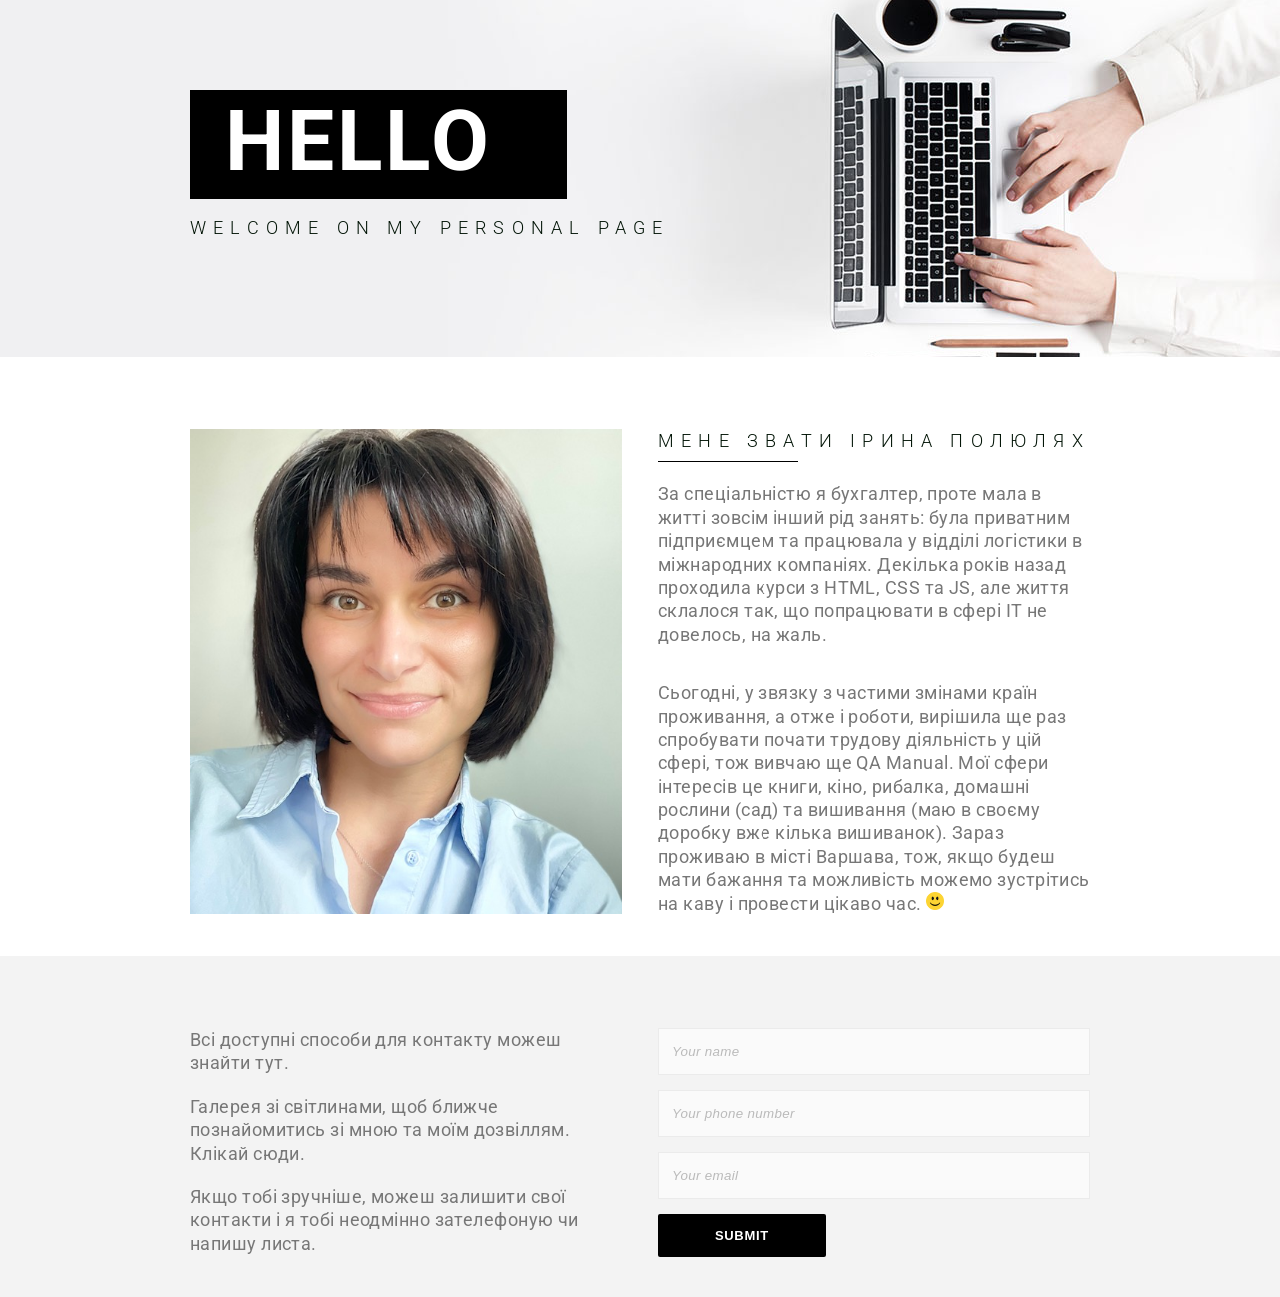
<file: index.html>
<!DOCTYPE html>
<html lang="en">
<head>
	<meta charset="UTF-8">
	<title>About me</title>
	<link rel="preconnect" href="https://fonts.googleapis.com">
	<link rel="preconnect" href="https://fonts.gstatic.com" crossorigin>
	<link href="https://fonts.googleapis.com/css2?family=Roboto:ital,wght@0,100..900;1,100..900&display=swap" rel="stylesheet">
	<link rel="stylesheet" href="style.css">
</head>
<body>
	<div class="header">
		<div class="container">
			<div class="title-wrap">
				<h1 class="main-title">Hello</h1>
			</div>
			<h2 class="subtitle">Welcome on my personal page</h2>
		</div>
	</div>
	<div class="main">
		<div class="container">
			<div class="wrapper default-section">
				<div class="about-me-photo  section-column">
					<img src="images/IMG_1747.jpg" alt="my photo">
				</div>
				<div class="default-text section-column">
					<p class="subtitle subtitle-underline">Мене звати Ірина Полюлях</p>
					<p class="about-me-description">За спеціальністю я бухгалтер, проте мала в житті зовсім інший рід занять: була приватним підприємцем 
						та працювала у відділі логістики в міжнародних компаніях. Декілька років назад проходила курси з HTML, CSS та JS, але життя склалося так, 
						що попрацювати в сфері IT не довелось, на жаль.
					</p>
					<p class= "about-me-description">Сьогодні, у звязку з частими змінами країн проживання, а отже і роботи, вирішила
						ще раз спробувати почати трудову діяльність у цій сфері, тож вивчаю ще QA Manual.  Мої сфери інтересів це книги, кіно, рибалка,
						домашні рослини (сад) та вишивання (маю в своєму доробку вже кілька вишиванок). Зараз проживаю в місті Варшава, тож, 
						якщо будеш мати бажання та можливість можемо зустрітись на каву і провести цікаво час.
						<img src="images/smiley-icon.png" alt="smile" height="18px">
					</p>	
				</div>
			</div>
		</div>
		<div class="greyBG-section default-section">
			<div class="container">
				<div class="wrapper">
					<div class="section-column default-text">
						<p class="default-paragraph">Всі доступні способи для контакту можеш знайти 
							<a href="pages/contacts.html">тут</a>.
						</p>
						<p class="default-paragraph">
							Галерея зі світлинами, щоб ближче познайомитись зі мною та моїм дозвіллям.
							<a href="pages/gallery.html">Клікай сюди</a>.
						</p>
						<p class="default-paragraph">Якщо тобі зручніше, можеш залишити свої контакти 
							і я тобі неодмінно зателефоную чи напишу листа.
						</p>
					</div>
					<div class="section-column">
						<form action="" class="about-me-form">
							<input type="text" id="name" name="name" placeholder="Your name" class="input-field">
							<input type="tel" id="tel" name="tel" placeholder="Your phone number" class="input-field">
							<input type="email" id="email" name="email" placeholder="Your email" class="input-field">
							<input type="submit" value="Submit" class="submit-btn">
						</form> 
					</div>
				</div>	
			</div>
		</div>
	</div>	
</body>
</html>
</file>
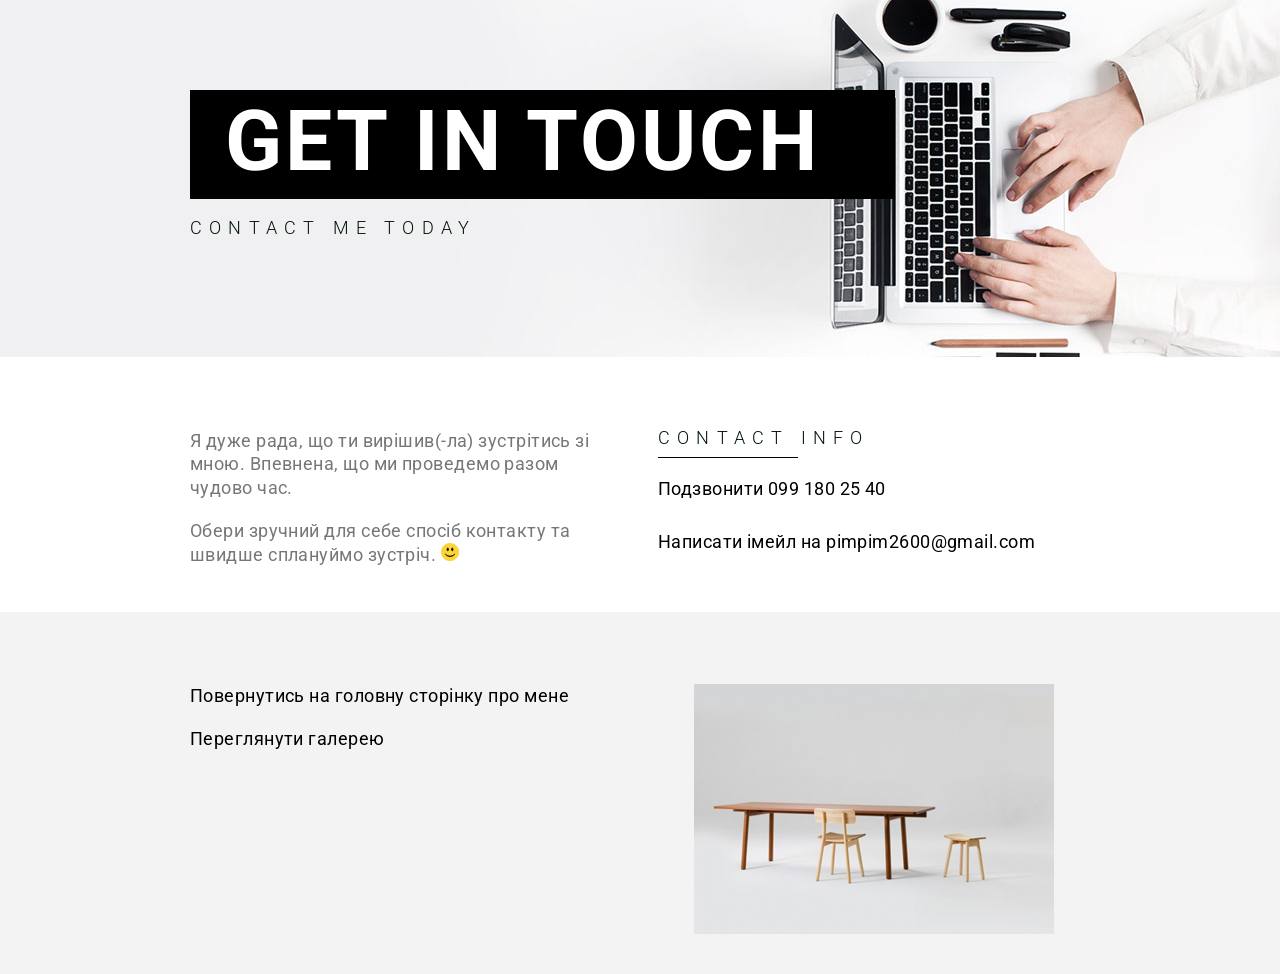
<file: pages/contacts.html>
<!DOCTYPE html>
<html lang="en">
<head>
  <meta charset="UTF-8">
  <meta name="viewport" content="width=device-width, initial-scale=1.0">
  <meta http-equiv="X-UA-Compatible" content="ie=edge">
  <title>Contacts</title>
  <link rel="preconnect" href="https://fonts.googleapis.com">
	<link rel="preconnect" href="https://fonts.gstatic.com" crossorigin>
	<link href="https://fonts.googleapis.com/css2?family=Roboto:ital,wght@0,100..900;1,100..900&display=swap" rel="stylesheet">
	<link rel="stylesheet" href="../style.css">
</head>
<body>
  <div class="header">
    <div class="container">
      <div class="title-wrap">
        <h1 class="main-title">get in touch</h1>
      </div>
      <h2 class="subtitle">contact me today</h2>
    </div>
  </div>
  <div class="main">
    <div class="container">
      <div class="wrapper default-section">
        <div class="section-column">
          <p class="default-paragraph default-text">
            Я дуже рада, що ти вирішив(-ла) зустрітись зі мною. Впевнена, що ми проведемо разом чудово час.
          </p>
          <p class="default-paragraph default-text">
            Обери зручний для себе спосіб контакту та швидше сплануймо зустріч.
            <img src="../images/smiley-icon.png" alt="smile" height="18px">
          </p>
        </div>
        <div class="section-column">
          <span class="subtitle subtitle-underline">contact info</span>
          <ul class="contact-list default-text black-text">
            <li class="contact-item"><a href="tel:0991802540">Подзвонити 099 180 25 40</a></li>
            <li class="contact-item"><a href="mailto:pimpim2600@gmail.com">Написати імейл на pimpim2600@gmail.com</a></li>
          </ul>
        </div>
      </div>
    </div>
    <div class="greyBG-section default-section">
      <div class="container">
        <div class="wrapper">
          <div class="section-column">
            <p class="default-text black-text default-paragraph">
              <a href="../index.html">Повернутись на головну сторінку про мене</a>
            </p>
            <p class="default-text black-text default-paragraph">
              <a href="gallery.html">Переглянути галерею</a>
            </p>
          </div>
          <div class="section-column">
            <img class="align-center" src="../images/portfolio-4.png" alt="photo">
          </div>
        </div>
      </div>
    </div>
  </div>
</body>
</html>
</file>
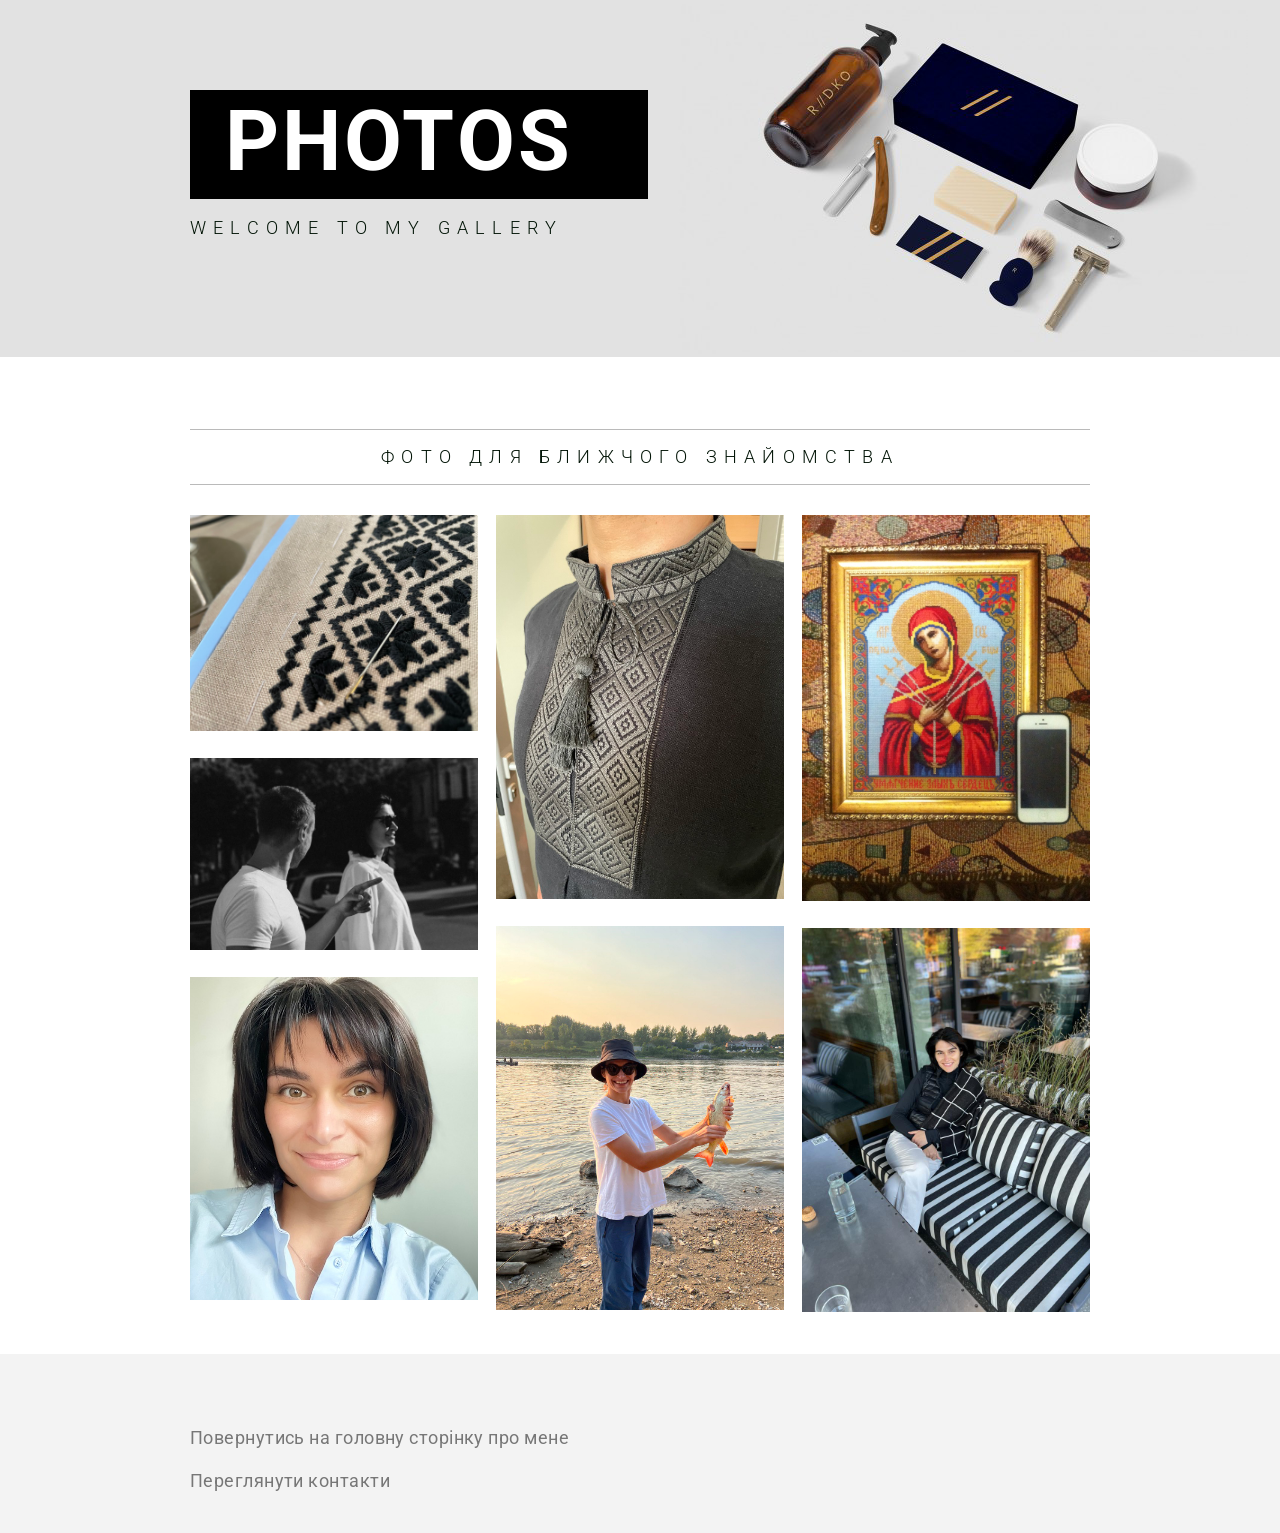
<file: pages/gallery.html>
<!DOCTYPE html>
<html lang="en">
<head>
  <meta charset="UTF-8">
  <meta name="viewport" content="width=device-width, initial-scale=1.0">
  <meta http-equiv="X-UA-Compatible" content="ie=edge">
  <title>Gallery</title>
  <link rel="preconnect" href="https://fonts.googleapis.com">
	<link rel="preconnect" href="https://fonts.gstatic.com" crossorigin>
	<link href="https://fonts.googleapis.com/css2?family=Roboto:ital,wght@0,100..900;1,100..900&display=swap" rel="stylesheet">
	<link rel="stylesheet" href="../style.css">
</head>
<body>
  <div class="header header-gallery">
    <div class="container">
      <div class="title-wrap">
        <h1 class="main-title">photos</h1>
      </div>
      <h2 class="subtitle">welcome to my gallery</h2>
    </div>
  </div>
  <div class="main">
    <div class="container">
      <div class="default-section">
        <p class="subtitle subtitle-bordered">фото для ближчого знайомства</p>
        <div class="wrapper">
          <div class="section-column section-column-triple">
            <div class="portfolio-block">
              <img src="../images/2025-03-11 09.55.19.jpg" alt="embroidery">
            </div>
            <div class="portfolio-block">
              <img src="../images/2025-03-11 09.54.17.jpg" alt="My bw photo">
            </div>
            <div class="portfolio-block">
              <img src="../images/IMG_1747.jpg" alt="photo">
            </div>
          </div>
          <div class="section-column section-column-triple">
            <div class="portfolio-block">
              <img src="../images/Embroidery.jpg" alt="embroidery">
            </div>
            <div class="portfolio-block">
              <img src="../images/fish.jpg" alt="fishing">
            </div>
          </div>
          <div class="section-column section-column-triple">
            <div class="portfolio-block">
              <img src="../images/3DD0A1E3-DE0F-45C8-BCE9-633F93AC43CA_1_105_c.jpeg" alt="my photo">
            </div>
            <div class="portfolio-block">
              <img src="../images/eb87e69e-a7e2-433b-a326-674724492daa.JPG" alt="my photo">
            </div>
          </div>
        </div>
      </div>
    </div>
    <div class="default-section greyBG-section">
      <div class="container">
        <p class="default-text default-paragraph">
          <a href="../index.html">Повернутись на головну сторінку про мене</a>
        </p>
        <p class="default-text default-paragraph">
          <a href="contacts.html">Переглянути контакти</a>
        </p>
      </div>
    </div>
  </div> 
</body>
</html>
</file>
<file: style.css>
/* RESET START */

* {
  box-sizing: border-box;
}
body {
  margin: 0;
  color: #212121;
  font: 400 14px/1 "Roboto", sans-serif;
}
h1, h2, h3, h4, h5, h6, p {
  margin: 0;
  padding: 0;
  list-style: none;
}
a {
  color: inherit;
  text-decoration: none;
}
li {
  list-style: none;
}
ul {
  padding-inline-start: 0;
}
a:hover {
  color: #000;
}
img {
  max-width: 100%;
  max-height: 100%;
}
/* RESET END */

.header {
  background-color: #f0f0f2;
  background-image: url(images/inner.jpg);
  background-repeat: no-repeat;
  background-position: right, center;
  padding: 90px 0;
}
.container {
  max-width: 900px;
  margin: 0 auto;
}
.title-wrap {
  background-color: #000;
  margin-bottom: 20px;
  padding: 10px 75px 15px 35px;
  color: #fff;
  text-transform: uppercase;
  letter-spacing: 0.075em;
  width: max-content;
  font-size: 42px;
}
.subtitle {
  font-weight: 300;
  font-size: 18px;
  letter-spacing: 0.4em;
  color: #041608;
  text-transform: uppercase;
  position: relative;
  margin-bottom: 30px;
}
.default-section {
  padding: 72px 0 40px;
}
.wrapper {
  display: flex;
  justify-content: space-between;
}
.section-column {
  width: 48%;
}
.default-text {
  color: #777;
  letter-spacing: 0.025em;
  font-size: 18px;
  line-height: 1.3em;
}
.about-me-description + .about-me-description {
  margin-top: 35px;
}
.greyBG-section {
  background-color: #f3f3f3;
}
.subtitle-underline::after {
  content: "";
  display: block;
  position: absolute;
  height: 1px;
  width: 140px;
  background-color: #000;
  left: 0;
  bottom: -10px;
}
.default-paragraph + .default-paragraph {
  margin-top: 20px;
}
.input-field {
  border: 1px solid #ebebeb;
  color: #737272;
  padding: 15px 13px;
  font-style: italic;
  font-weight: 400;
  letter-spacing: 0.025em;
  background-color: #fafafa;
  width: 100%;
}
.input-field:focus {
  background-color: #fff;
}
.input-field::placeholder {
  color: #bababa;
}
.submit-btn {
  background-color: #000;
  padding: 14px 57px;
  font-size: 13px;
  letter-spacing: 0.05em;
  font-weight: 700;
  color: #fff;
  text-transform: uppercase;
  border-radius: 2px;
  cursor: pointer;
  border:none;
}
.about-me-form input + input {
  margin-top: 15px;
}
.submit-btn:hover {
  background-color: #555;
}
.contact-list {
  margin-top: 30px;
}
.contact-item + .contact-item {
  margin-top: 30px;
}
.black-text {
  color: #000;
}
.black-text a:hover {
  color: #777;
}
.header-gallery {
  background-color: #e2e2e2;
  background-image: url(images/inner-portfolio.png);
}
.subtitle-bordered {
  border-bottom: 1px solid #bababa;
  border-top: 1px solid #bababa;
  padding: 18px 0;
  text-align: center;
}
.section-column-triple {
  width: 32%;
}
.portfolio-block img{
  width: 100%;
  height: 100%;
}
.portfolio-block + .portfolio-block {
  margin-top: 25px;
}
img.align-center {
  display: block;
  margin: 0 auto;
}
</file>
